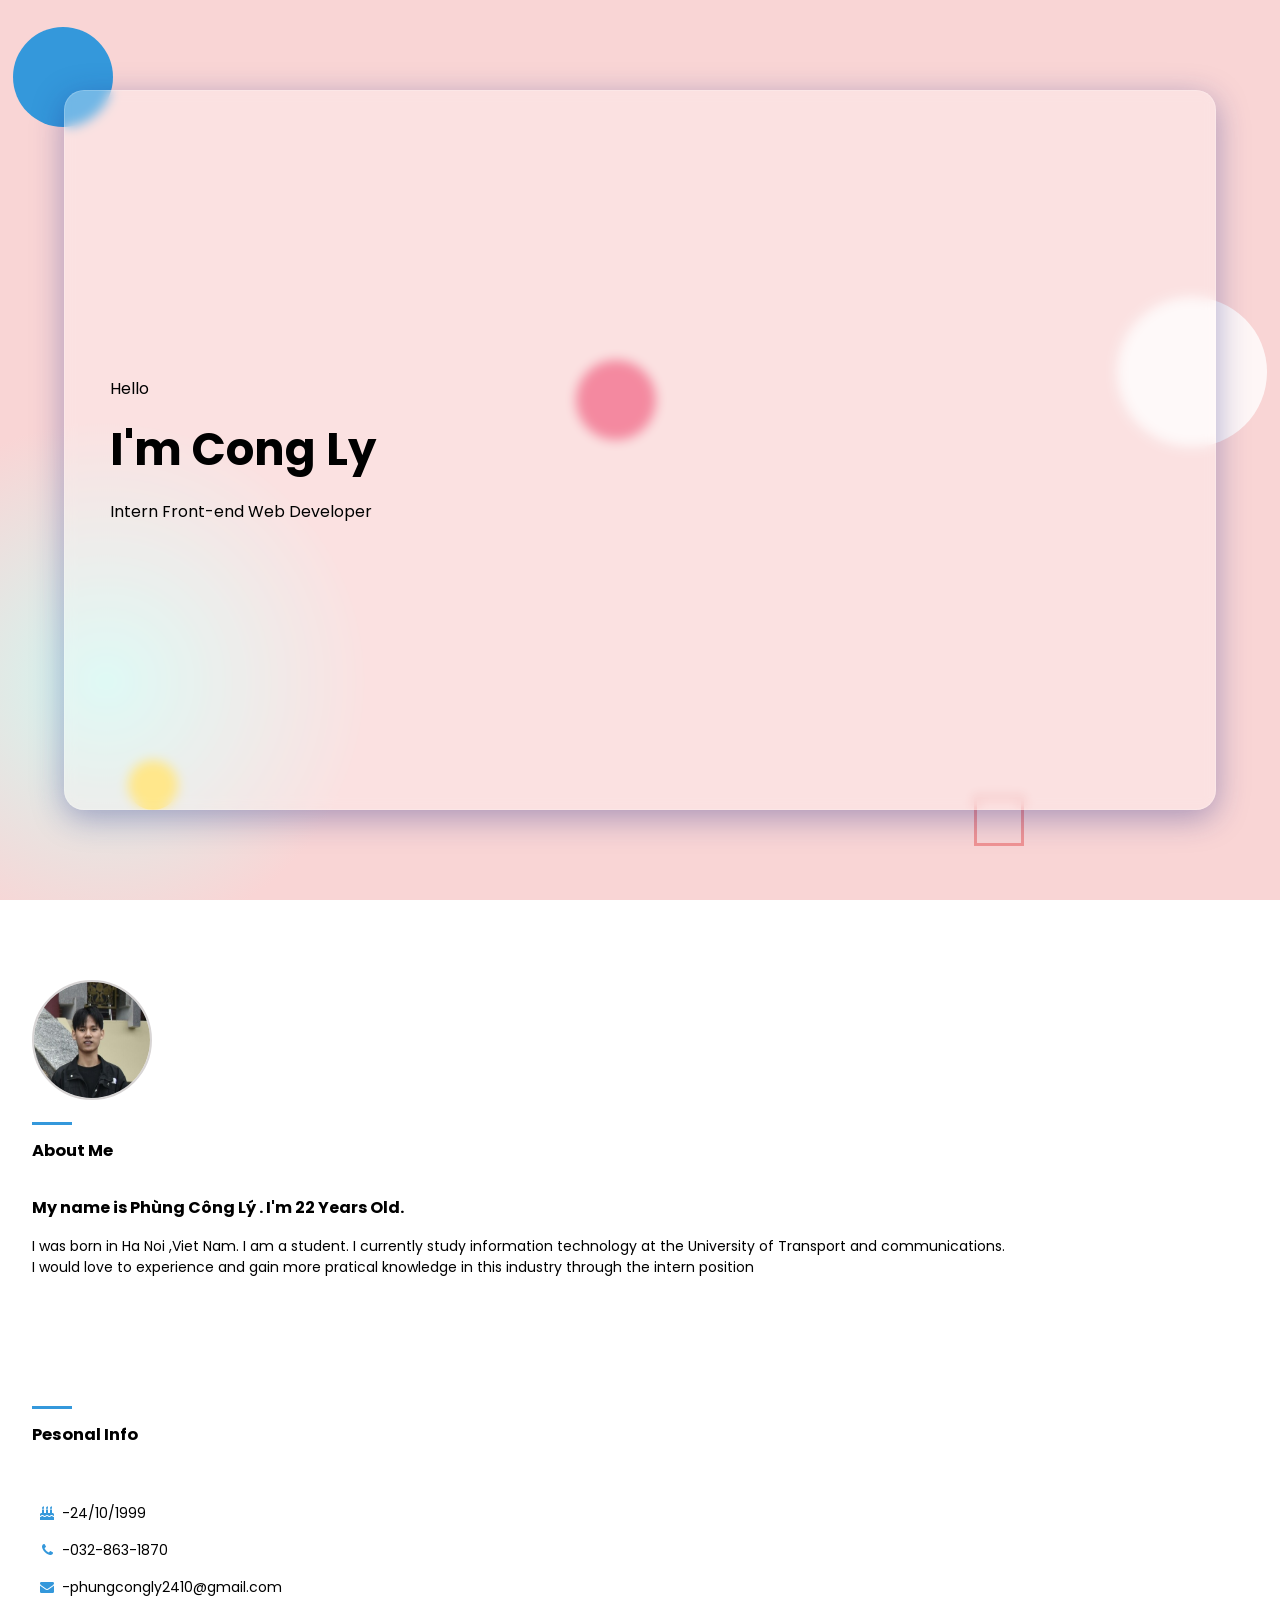
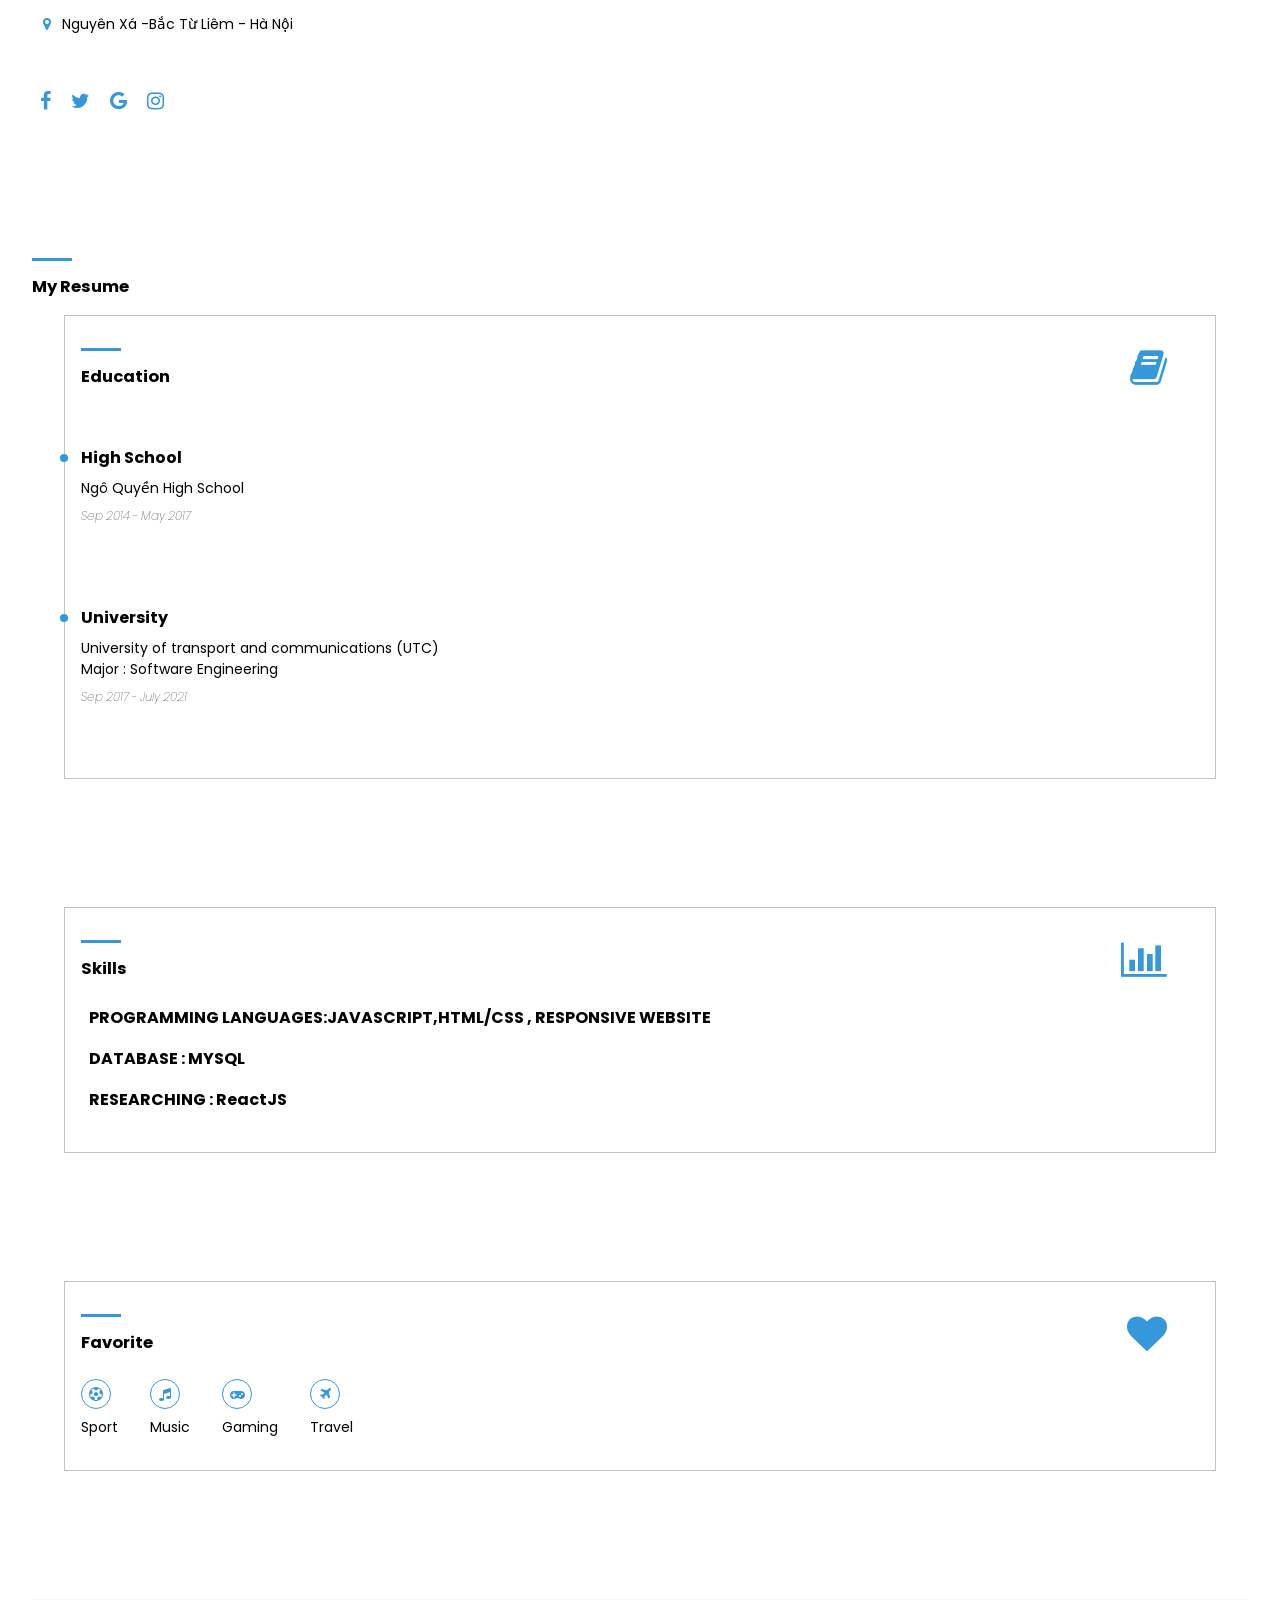
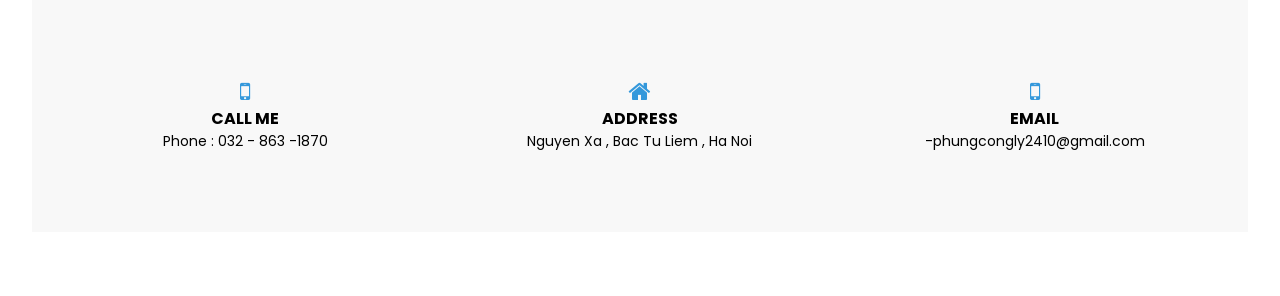
<file: index.html>
<!DOCTYPE html>
<html lang="en">
  <head>
    <meta charset="UTF-8" />
    <meta http-equiv="X-UA-Compatible" content="IE=edge" />
    <meta name="viewport" content="width=device-width, initial-scale=1.0" />
    <title>My Cv</title>
    <link rel="stylesheet" href="./style.css" />
    <link rel="stylesheet" href="https://unpkg.com/aos@next/dist/aos.css" />

  </head>
  <body>
       <!--animate-->
    <div class="animate1"></div>
    <div class="animate2"></div>
    <div class="animate3"></div>
    <div class="animate4"></div>
    <div class="animate5"></div>
      <!--end- animate-->

   <!--header-->
    <header class="header">
      <div class="header-main">
        <div class="left">
          <p>Hello</p>
          <h1 class="intro">I'm  Cong Ly</h1>
          <p>Intern Front-end Web Developer</p>
        </div>
      </div>
      
      
    </header>
     <!--end - header-->

    <section class="introduce" data-aos="fade-up"> 
        <div class="avatar">
            <img src="images/EDRW0571.jpg" alt="">
          </div>
          <h3 class="section-heading" >About Me</h3>
          

          <p class="text-light">
            My name is Phùng Công Lý  . I'm 22 Years Old.


          </p>
          <p>
           I was born in Ha Noi ,Viet Nam.
           I am a student. I currently study information technology at the University of Transport and communications.
           <br>
           I would love to experience and gain more pratical knowledge in this industry through the intern position
          </p>

    </section>
    <section class="personal-info" data-aos="fade-up">
        <h3 class="section-heading">Pesonal Info</h3>
        <ul class="list-info">
            <li class="info-item"><i class="fa fa-birthday-cake"></i>-24/10/1999</li>
            <li class="info-item"><i class="fa fa-phone"></i>-032-863-1870</li>
            <li class="info-item"><i class="fa fa-envelope"></i>-phungcongly2410@gmail.com</li>
            <li class="info-item"><i class="fa fa-map-marker"></i>Nguyên Xá -Bắc Từ Liêm - Hà Nội</li>
        </ul>
        <ul class="list-social">
            <li class="social-item"><i class="fa fa-facebook"></i></li>
            <li class="social-item"><i class="fa fa-twitter"></i></li>
            <li class="social-item"><i class="fa fa-google"></i></li>
            <li class="social-item"><i class="fa fa-instagram"></i></li>
        </ul>
        
    </section>
    <section class="resume" data-aos="fade-up">
        <h3 class="section-heading">My Resume</h3>
        <div class="section-wrapper">
        
            <h3 class="section-heading">Education <i class="fa fa-book"></i> </h3> 
            <div class="list-item">
                <p class="text-title">High School</p>
                <p class="description">Ngô Quyền High School</p>
                <span class="text-italic">Sep 2014 - May 2017</span>
                  
            </div>
            <div class="list-item">
                <p class="text-title">University</p>
                <p class="description">University of transport and communications (UTC)</p>
                <p>Major : Software Engineering</p>
                <span class="text-italic">Sep 2017 - July 2021</span>
            </div>

        </div>
      </div>

    </section>

    <section class="skills" data-aos="fade-up">
        <div class="section-wrapper">
             <h3 class="section-heading">Skills <i class="fa fa-bar-chart"></i> </h3>
             <ul class="section-list">
                 <li class="text-title">PROGRAMMING LANGUAGES:JAVASCRIPT,HTML/CSS , RESPONSIVE WEBSITE</li>
                 <li class="text-title">DATABASE : MYSQL</li>
                 <li class="text-title">RESEARCHING : ReactJS</li>


             </ul>
        </div>
    </section>

    <section class="interest" data-aos="fade-up">
        <div class="section-wrapper">
            <h3 class="section-heading">Favorite<i class="fa fa-heart"></i> </h3>
            <div class="fav-list">
                <div class="list-item">
                    <i class="fa fa-futbol-o" aria-hidden="true"></i>
                    <p>Sport</p>
                </div>
                <div class="list-item">
                    <i class="fa fa-music" aria-hidden="true"></i>
                    <p>Music</p>
                </div>
                <div class="list-item">
                    <i class="fa fa-gamepad" aria-hidden="true"></i>
                    <p>Gaming</p>
                </div>
                <div class="list-item">
                    <i class="fa fa-plane" aria-hidden="true"></i>
                    <p>Travel</p>
                </div>

            </div>


        </div>
    </section>
    <section class="contact" data-aos="fade-up">
        <div class="contact-wrapper">
            <div class="card">
                <i class="fa fa-mobile" aria-hidden="true"></i>
                <h6 class="text-title">Call me</h6>
                <span>Phone : 032 - 863 -1870</span>
            </div>
            <div class="card">
                <i class="fa fa-home" aria-hidden="true"></i>
                <h6 class="text-title">address</h6>
                <span>Nguyen Xa , Bac Tu Liem , Ha Noi</span>
            </div>
            <div class="card">
                <i class="fa fa-mobile" aria-hidden="true"></i>
                <h6 class="text-title">Email</h6>
                <span>-phungcongly2410@gmail.com</span>
            </div>
        </div>
    </section>
    <a href="" id="button"><i class="fa fa-angle-up" aria-hidden="true"></i></a>
    <script src="https://cdnjs.cloudflare.com/ajax/libs/jquery/3.6.0/jquery.min.js" integrity="sha512-894YE6QWD5I59HgZOGReFYm4dnWc1Qt5NtvYSaNcOP+u1T9qYdvdihz0PPSiiqn/+/3e7Jo4EaG7TubfWGUrMQ==" crossorigin="anonymous"></script>

    <script src="https://unpkg.com/aos@next/dist/aos.js"></script>
 <script src="./app.js"></script>
  </body>
</html>
</file>
<file: style.css>
@import url('https://fonts.googleapis.com/css2?family=Poppins:wght@200;400&family=Roboto:wght@100;500&display=swap');
@import 'header.css';
@import 'animate.css';
@import url('https://fonts.googleapis.com/css2?family=Roboto:wght@200;500&display=swap');
@import'section.css';
@import url('https://cdnjs.cloudflare.com/ajax/libs/font-awesome/4.7.0/css/font-awesome.css');
html{
    scroll-behavior: smooth;
}
*{
    margin: 0;
    padding: 0;
    box-sizing: border-box;
}
body{
    font-family: 'Poppins',sans-serif;
}

/* variable */
:root{
    --dark:#161616;
    --primary: #3498db;
    --white: #fff;
    --title-color:#1e272e;
    --white-shadow:#ebe3e3;
}
i{
    color: var(--primary);
}
li{
    list-style: none;
}
a{
    text-decoration: none;

}
#button {
    display: inline-block;
    background-color: var(--primary);
    width: 40px;
    height: 40px;
    text-align: center;
    border-radius: 4px;
    position: fixed;
    bottom: 30px;
    right: 30px;
    
    z-index: 1000;
    transition: 0.3s ease;
    opacity: 0;
    visibility: hidden;
}

#button i{
    color: white;
    font-size: 16px;
    position: absolute;
    top: 27%;
    left: 37%;
    

}
#button.show {
    opacity: 1;
    visibility: visible;
  }
  /* #button.show {
    opacity: 1;
    visibility: visible;
  }
   */
.avatar{
  padding: 1rem 0;
 
}
.avatar img{
    
    width: 120px;
    height: 120px;
    border-radius: 50%;
    border: 2px solid rgb(216, 213, 213);

}
</file>
